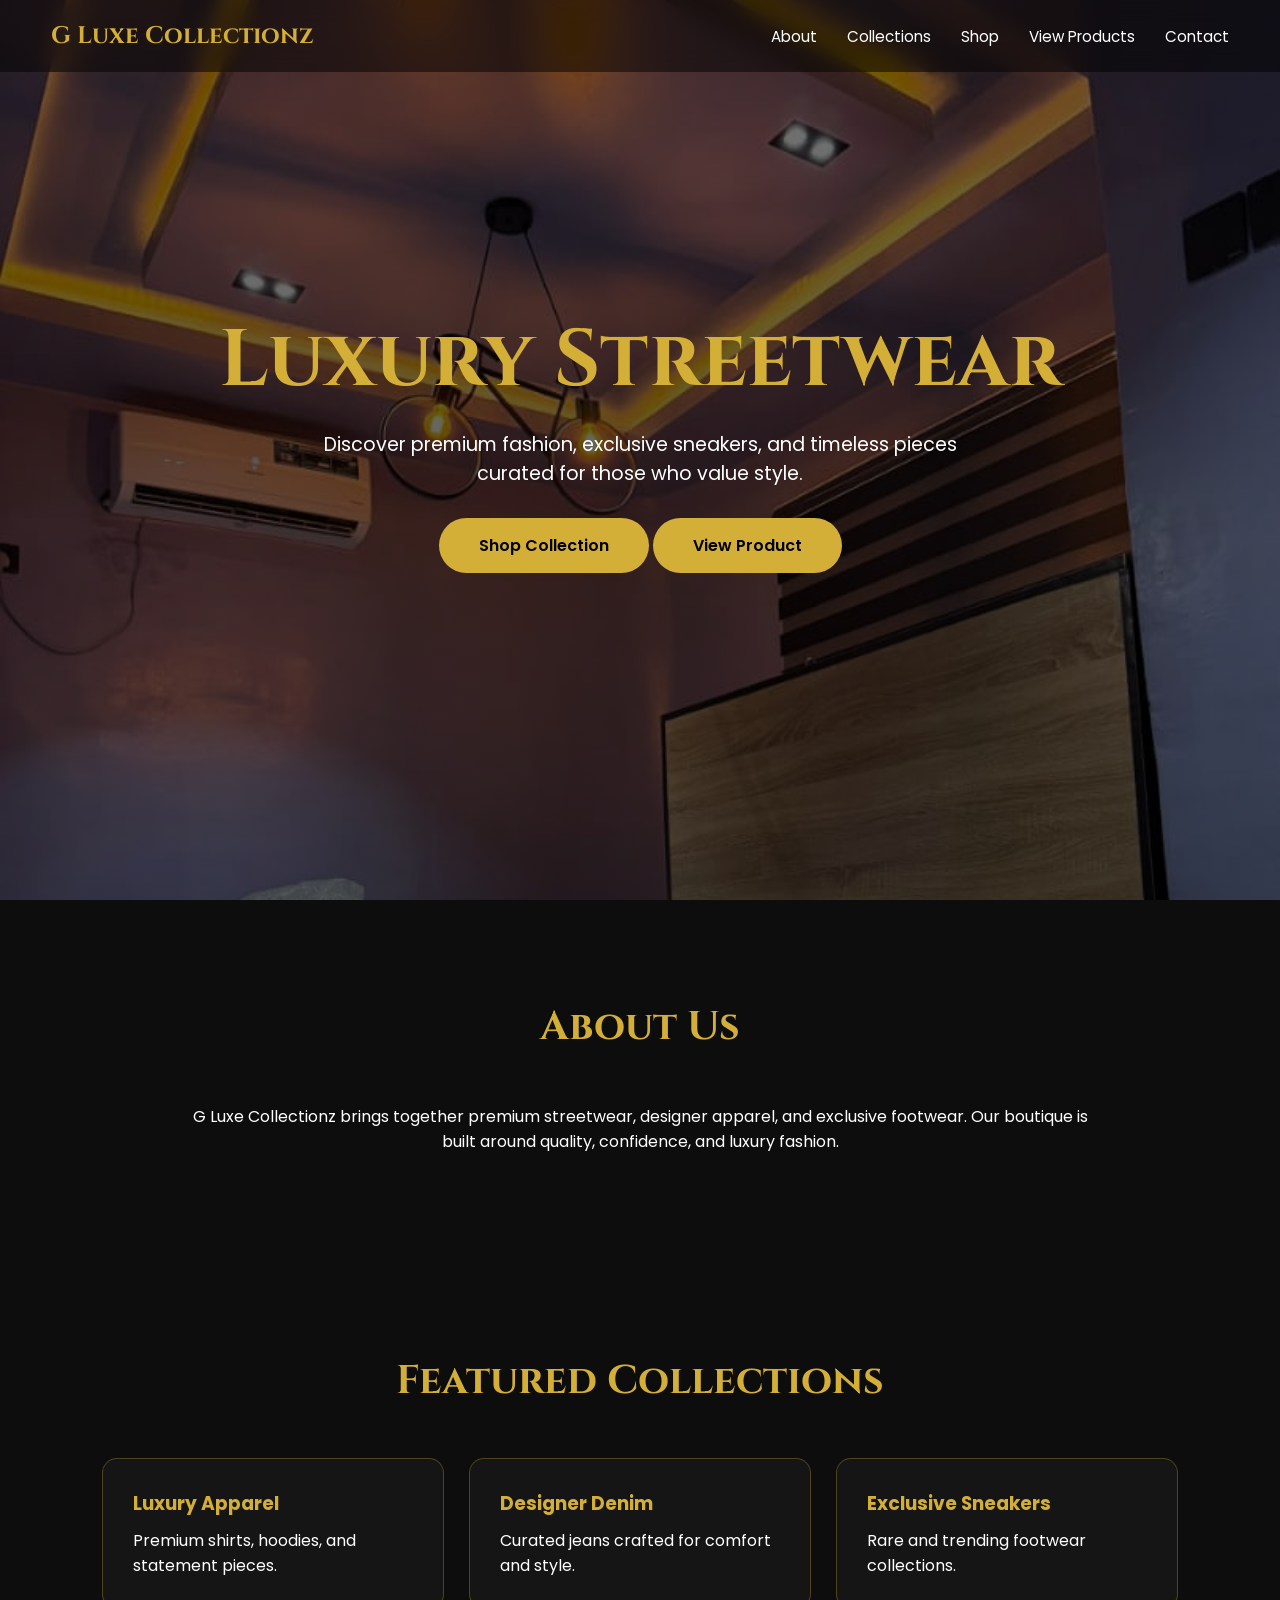
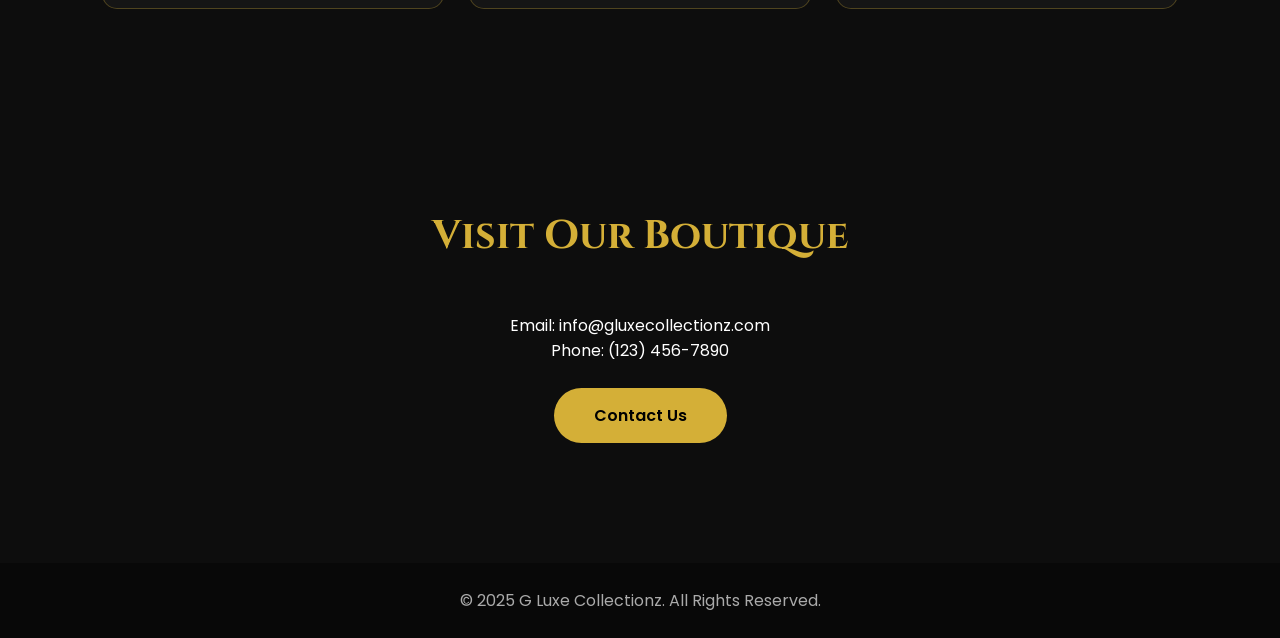
<file: index.html>
<!DOCTYPE html>
<html lang="en">
<head>
<meta charset="UTF-8">
<meta name="viewport" content="width=device-width, initial-scale=1.0">
<title>G Luxe Collectionz</title>

<link href="https://fonts.googleapis.com/css2?family=Cinzel:wght@400;600&family=Poppins:wght@300;400;500;600&display=swap" rel="stylesheet">
<link rel="stylesheet" href="https://cdnjs.cloudflare.com/ajax/libs/font-awesome/6.5.1/css/all.min.css">

<link rel="stylesheet" href="styles.css">

<style>
    .mobile-menu-home {
        position: fixed;
        left: 0;
        top: 0;
        width: 100%;
        height: 100vh;
        background: rgba(0, 0, 0, 0.95);
        z-index: 40;
        display: none;
        flex-direction: column;
        padding-top: 80px;
    }
    
    .mobile-menu-home.active {
        display: flex;
    }
    
    .mobile-menu-home a {
        padding: 16px 24px;
        border-bottom: 1px solid rgba(212, 175, 55, 0.1);
        font-size: 16px;
        color: white;
        text-decoration: none;
        transition: all 0.3s;
    }
    
    .mobile-menu-home a:hover {
        background: rgba(212, 175, 55, 0.1);
        color: #d4af37;
    }
</style>
</head>
<body>

<!-- Mobile Menu -->
<div id="mobileMen" class="mobile-menu-home">
    <a href="#about">About</a>
    <a href="#collections">Collections</a>
    <a href="product.html">Shop</a>
    <a href="cloth.html">View Products</a>
    <a href="#contact">Contact</a>
</div>

<header>
    <div class="logo">G Luxe Collectionz</div>

    <nav id="navMenu">
        <a href="#about">About</a>
        <a href="#collections">Collections</a>
        <a href="product.html">Shop</a>
        <a href="cloth.html">View Products</a>
        <a href="#contact">Contact</a>
    </nav>

    <!-- Hamburger Menu -->
    <button onclick="toggleMobileMenu()" class="hamburger-menu" id="hamburgerBtn">
        <span></span>
        <span></span>
        <span></span>
    </button>
</header>

<section class="hero">
    <div class="hero-content">
        <h1>Luxury Streetwear</h1>
        <p>
            Discover premium fashion, exclusive sneakers,
            and timeless pieces curated for those who value style.
        </p>
        <a href="product.html" class="btn">Shop Collection</a>
        <a href="cloth.html" class="btn">View Product</a>
    </div>
</section>

<section id="about">
    <h2 class="section-title">About Us</h2>
    <div class="about">
        <p>
            G Luxe Collectionz brings together premium streetwear,
            designer apparel, and exclusive footwear. Our boutique
            is built around quality, confidence, and luxury fashion.
        </p>
    </div>
</section>

<section id="collections">
    <h2 class="section-title">Featured Collections</h2>

    <div class="collections">

        <div class="card">
            <h3>Luxury Apparel</h3>
            <p>Premium shirts, hoodies, and statement pieces.</p>
        </div>

        <div class="card">
            <h3>Designer Denim</h3>
            <p>Curated jeans crafted for comfort and style.</p>
        </div>

        <div class="card">
            <h3>Exclusive Sneakers</h3>
            <p>Rare and trending footwear collections.</p>
        </div>

    </div>
</section>

<section id="contact">
    <h2 class="section-title">Visit Our Boutique</h2>

    <div class="contact">
        <p>Email: info@gluxecollectionz.com</p>
        <p>Phone: (123) 456-7890</p>
        <br>
        <a href="#" class="btn">Contact Us</a>
    </div>
</section>

<footer>
    © 2025 G Luxe Collectionz. All Rights Reserved.
</footer>

<script>
    function toggleMobileMenu() {
        const menu = document.getElementById('mobileMen');
        const hamburger = document.getElementById('hamburgerBtn');
        menu.classList.toggle('active');
        hamburger.classList.toggle('active');
    }

    // Close mobile menu when clicking a link
    document.addEventListener('DOMContentLoaded', function() {
        const mobileMenuLinks = document.querySelectorAll('.mobile-menu-home a');
        mobileMenuLinks.forEach(link => {
            link.addEventListener('click', function() {
                toggleMobileMenu();
            });
        });

        // Close menu on Escape key
        document.addEventListener('keydown', function(e) {
            if (e.key === "Escape") {
                const menu = document.getElementById('mobileMen');
                if (menu.classList.contains('active')) toggleMobileMenu();
            }
        });
    });
</script>

</body>
</html>
</file>
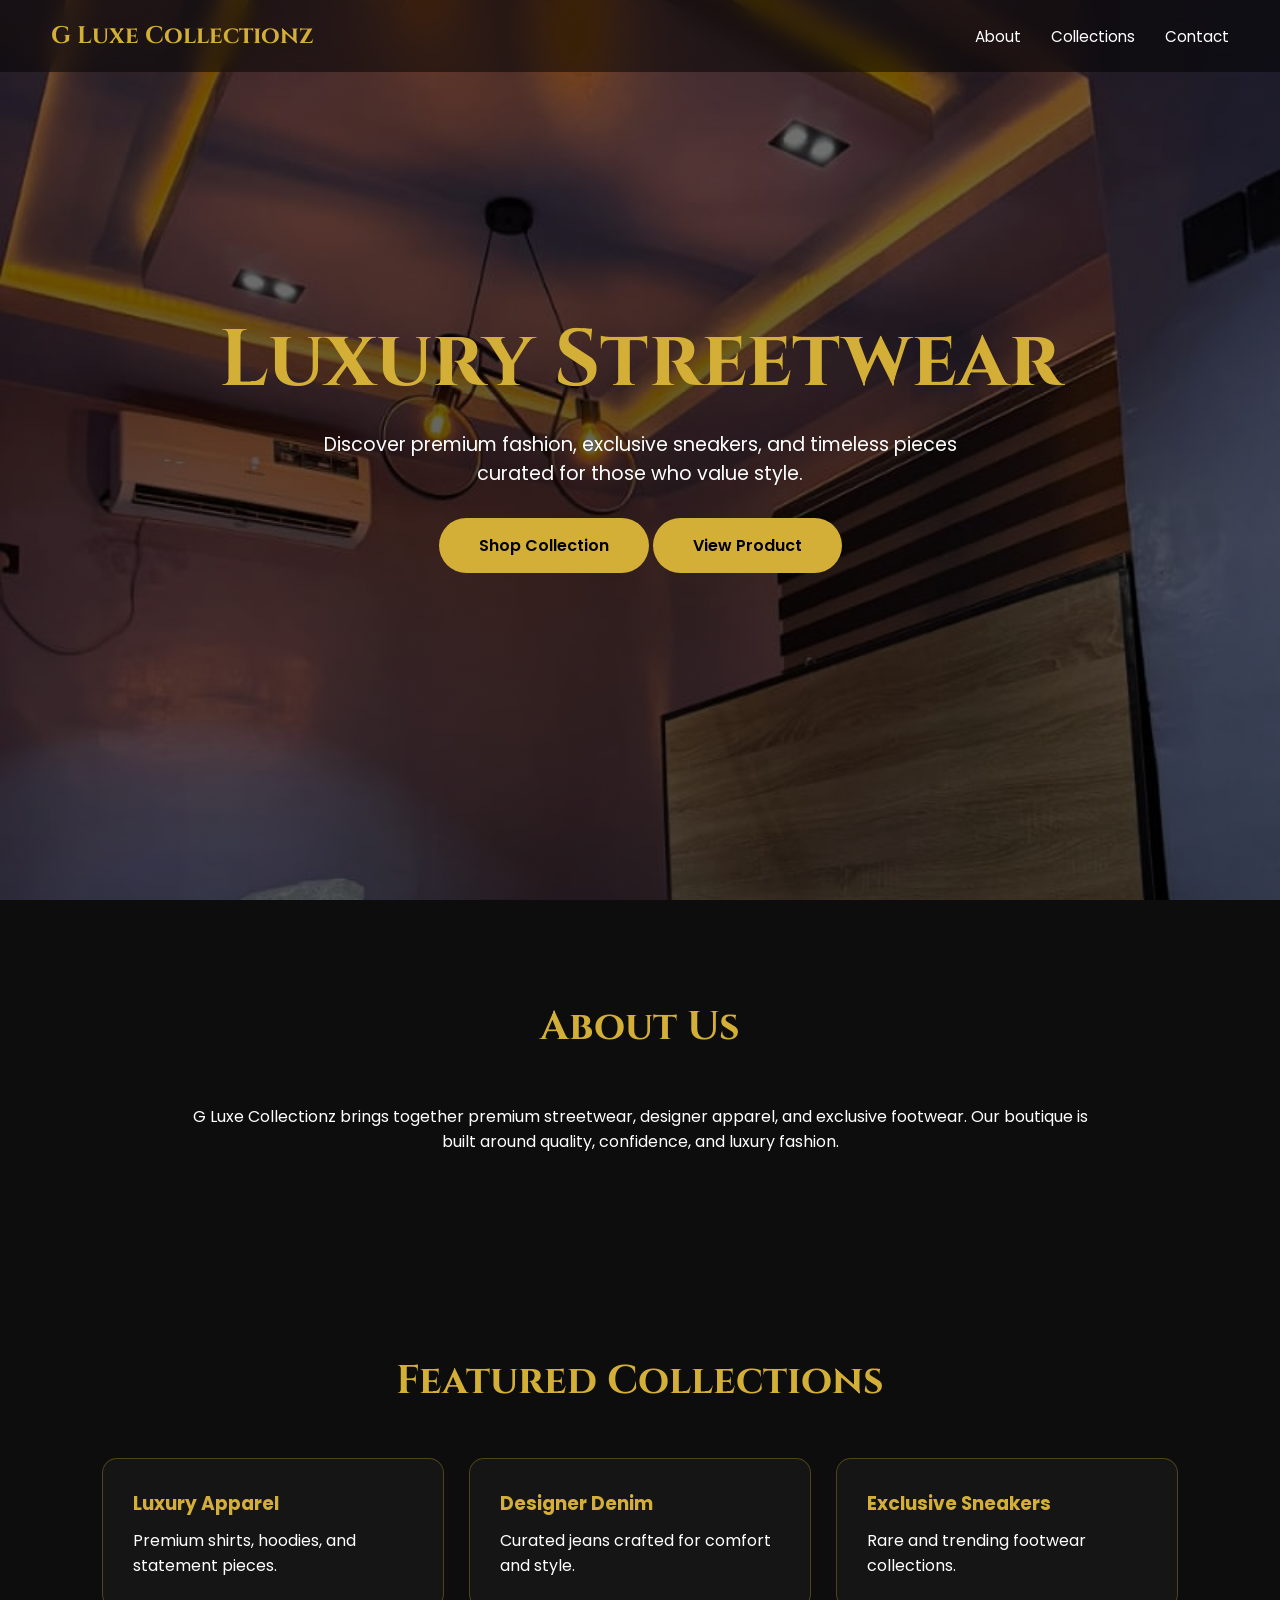
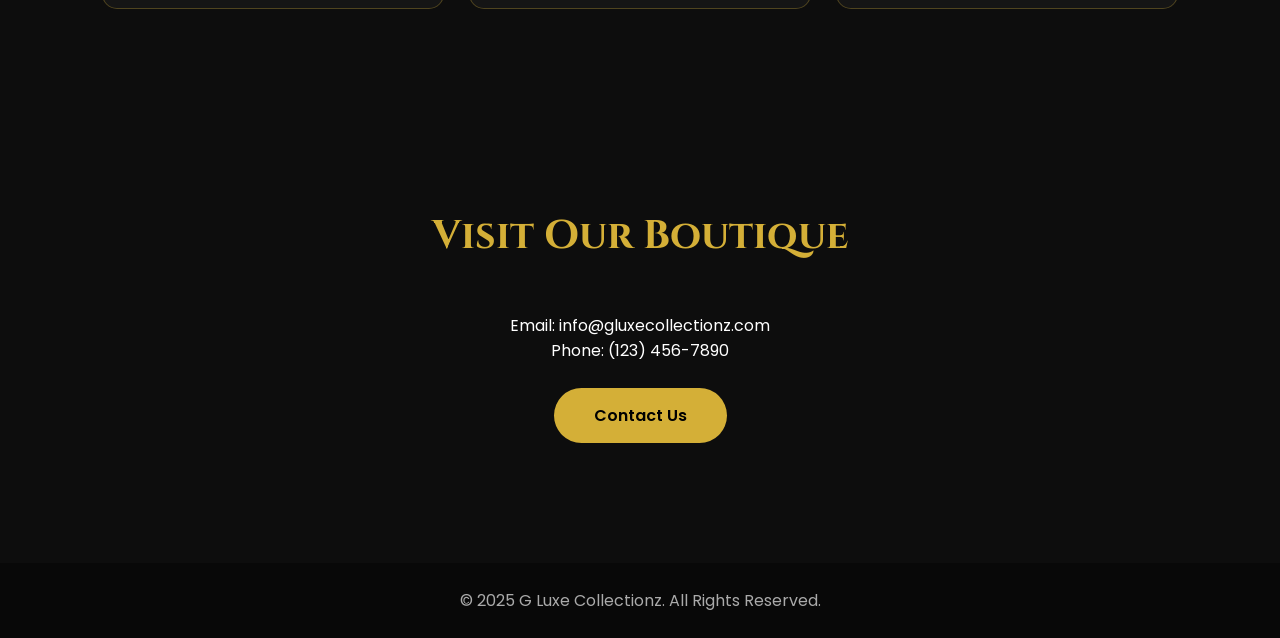
<file: dev.html>
<!DOCTYPE html>
<html lang="en">
<head>
<meta charset="UTF-8">
<meta name="viewport" content="width=device-width, initial-scale=1.0">
<title>G Luxe Collectionz</title>

<link href="https://fonts.googleapis.com/css2?family=Cinzel:wght@400;600&family=Poppins:wght@300;400;500;600&display=swap" rel="stylesheet">

<link rel="stylesheet" href="styles.css">
</head>
<body>

<header>
    <div class="logo">G Luxe Collectionz</div>

    <nav>
        <a href="#about">About</a>
        <a href="#collections">Collections</a>
        <a href="#contact">Contact</a>
        

        
    </nav>
</header>

<section class="hero">
    <div class="hero-content">
        <h1>Luxury Streetwear</h1>
        <p>
            Discover premium fashion, exclusive sneakers,
            and timeless pieces curated for those who value style.
        </p>
        <a href="product.html" class="btn">Shop Collection</a>
        <a href="cloth.html" class="btn">
    View Product
    </a>
        

    </div>
</section>

<section id="about">
    <h2 class="section-title">About Us</h2>
    <div class="about">
        <p>
            G Luxe Collectionz brings together premium streetwear,
            designer apparel, and exclusive footwear. Our boutique
            is built around quality, confidence, and luxury fashion.
        </p>
    </div>
</section>

<section id="collections">
    <h2 class="section-title">Featured Collections</h2>

    <div class="collections">

        <div class="card">
            <h3>Luxury Apparel</h3>
            <p>Premium shirts, hoodies, and statement pieces.</p>
            
        </div>

        <div class="card">
            <h3>Designer Denim</h3>
            <p>Curated jeans crafted for comfort and style.</p>
        </div>

        <div class="card">
            <h3>Exclusive Sneakers</h3>
            <p>Rare and trending footwear collections.</p>
        </div>

    </div>
</section>

<section id="contact">
    <h2 class="section-title">Visit Our Boutique</h2>

    <div class="contact">
        <p>Email: info@gluxecollectionz.com</p>
        <p>Phone: (123) 456-7890</p>
        <br>
        <a href="#" class="btn">Contact Us</a>
    </div>
</section>

<footer>
    © 2025 G Luxe Collectionz. All Rights Reserved.
</footer>

</body>
</html>
</file>
<file: styles.css>
*{
    margin:0;
    padding:0;
    box-sizing:border-box;
}

body{
    font-family:'Poppins',sans-serif;
    background:#0d0d0d;
    color:white;
}

header{
    position:fixed;
    top:0;
    width:100%;
    padding:20px 4%;
    display:flex;
    justify-content:space-between;
    align-items:center;
    z-index:1000;
    background:rgba(0,0,0,0.5);
    backdrop-filter:blur(10px);
}

.logo{
    font-family:'Cinzel',serif;
    font-size:1.5rem;
    color:#d4af37;
    font-weight:bold;
}

nav{
    display:flex;
    gap:30px;
}

nav a{
    text-decoration:none;
    color:white;
    transition:0.3s;
    font-size:0.95rem;
}

nav a:hover{
    color:#d4af37;
}

.hero{
    height:100vh;
    background:
    linear-gradient(rgba(0,0,0,.55),rgba(0,0,0,.65)),
    url("store-bg.jpg");
    background-size:cover;
    background-position:top;
    background-repeat: no-repeat;
    background-attachment: fixed;
    display:flex;
    align-items:center;
    justify-content:center;
    text-align:center;
    padding:20px;
}

.hero-content h1{
    font-family:'Cinzel',serif;
    font-size:5rem;
    color:#d4af37;
    margin-bottom:15px;
}

.hero-content p{
    font-size:1.2rem;
    max-width:650px;
    margin:auto;
    margin-bottom:30px;
}

.btn{
    display:inline-block;
    padding:15px 40px;
    background:#d4af37;
    color:black;
    text-decoration:none;
    border-radius:30px;
    font-weight:600;
    transition:.3s;
    margin-bottom: 20px;
}

.btn:hover{
    transform:translateY(-3px);
    background:white;
}

section{
    padding:100px 8%;
}

.section-title{
    text-align:center;
    font-family:'Cinzel',serif;
    color:#d4af37;
    margin-bottom:50px;
    font-size:2.5rem;
}

.about{
    text-align:center;
    max-width:900px;
    margin:auto;
}

.collections{
    display:grid;
    grid-template-columns:repeat(auto-fit,minmax(250px,1fr));
    gap:25px;
}
.shop-btn{
    display:block;
    text-align:center;
    text-decoration:none;
    padding:12px;
    background:#d4af37;
    color:black;
    font-weight:600;
    border-radius:8px;
}
.card{
    background:#151515;
    border:1px solid rgba(212,175,55,.3);
    padding:30px;
    border-radius:15px;
    transition:.3s;
}

.card:hover{
    transform:translateY(-8px);
    border-color:#d4af37;
}

.card h3{
    color:#d4af37;
    margin-bottom:10px;
}

.contact{
    text-align:center;
}

footer{
    text-align:center;
    padding:25px;
    background:#080808;
    color:#aaa;
}

/* Mobile Menu Styles */
.mobile-menu {
    position: fixed;
    left: 0;
    top: 0;
    width: 100%;
    height: 100vh;
    background: rgba(0, 0, 0, 0.95);
    z-index: 40;
    display: none;
    flex-direction: column;
    padding-top: 80px;
}

.mobile-menu.active {
    display: flex;
}

.mobile-menu a {
    padding: 16px 24px;
    border-bottom: 1px solid rgba(212, 175, 55, 0.1);
    font-size: 16px;
    color: white;
    text-decoration: none;
    transition: all 0.3s;
}

.mobile-menu a:hover {
    background: rgba(212, 175, 55, 0.1);
    color: #d4af37;
}

.hamburger-menu {
    display: none;
    flex-direction: column;
    cursor: pointer;
    gap: 5px;
}

.hamburger-menu.active span:nth-child(1) {
    transform: rotate(45deg) translate(8px, 8px);
}

.hamburger-menu.active span:nth-child(2) {
    opacity: 0;
}

.hamburger-menu.active span:nth-child(3) {
    transform: rotate(-45deg) translate(8px, -8px);
}

.hamburger-menu span {
    width: 24px;
    height: 2px;
    background: #d4af37;
    transition: all 0.3s;
    border-radius: 2px;
}

/* ===== Shared utility styles ===== */
.page-header {
    position: fixed;
    top: 0;
    width: 100%;
    padding: 20px 8%;
    display: flex;
    justify-content: space-between;
    align-items: center;
    z-index: 1000;
    background: rgba(0, 0, 0, 0.5);
    backdrop-filter: blur(10px);
}

.page-spacer {
    height: 100px;
}

/* ===== Cloth page ===== */
.page-hero {
    min-height: 55vh;
    background:
        linear-gradient(rgba(0,0,0,.6), rgba(0,0,0,.75)),
        url("boutique.jpg");
    background-size: cover;
    background-position: center;
    display: flex;
    align-items: center;
    justify-content: center;
    text-align: center;
    padding: 120px 8% 80px;
}

.page-hero-content h1 {
    font-family: 'Cinzel', serif;
    font-size: 4rem;
    color: #d4af37;
    margin-bottom: 15px;
}

.page-hero-content p {
    max-width: 700px;
    margin: 0 auto 25px;
    font-size: 1.1rem;
    line-height: 1.8;
    color: #e8e8e8;
}

.breadcrumb {
    color: #aaa;
    font-size: 0.95rem;
    margin-bottom: 12px;
}

.filter-bar {
    display: flex;
    flex-wrap: wrap;
    gap: 15px;
    justify-content: space-between;
    align-items: center;
    margin-bottom: 35px;
    padding: 18px;
    background: #151515;
    border: 1px solid rgba(212, 175, 55, 0.2);
    border-radius: 16px;
}

.filter-bar select,
.filter-bar input {
    background: #0f0f0f;
    color: white;
    border: 1px solid rgba(212, 175, 55, 0.25);
    padding: 12px 14px;
    border-radius: 10px;
    outline: none;
    min-width: 180px;
}

.filter-bar input::placeholder {
    color: #888;
}

.products-section {
    padding: 90px 8%;
}

.products-grid {
    display: grid;
    grid-template-columns: repeat(auto-fit, minmax(230px, 1fr));
    gap: 25px;
}

.product-card {
    background: #151515;
    border: 1px solid rgba(212, 175, 55, 0.18);
    border-radius: 18px;
    overflow: hidden;
    transition: 0.3s ease;
}

.product-card:hover {
    transform: translateY(-8px);
    border-color: #d4af37;
}

.product-image {
    width: 100%;
    height: 280px;
    object-fit: cover;
    display: block;
}

.product-info {
    padding: 20px;
}

.product-info h3 {
    font-size: 1.15rem;
    color: #fff;
    margin-bottom: 8px;
}

.product-info p {
    color: #bdbdbd;
    font-size: 0.95rem;
    line-height: 1.6;
    margin-bottom: 12px;
}

.price-row {
    display: flex;
    justify-content: space-between;
    align-items: center;
    margin-bottom: 15px;
}

.price {
    color: #d4af37;
    font-weight: 700;
    font-size: 1.1rem;
}

.badge {
    display: inline-block;
    padding: 6px 10px;
    border-radius: 999px;
    background: rgba(212, 175, 55, 0.12);
    color: #d4af37;
    font-size: 0.8rem;
    border: 1px solid rgba(212, 175, 55, 0.25);
}

.product-actions {
    display: flex;
    gap: 12px;
}

.product-actions .btn {
    flex: 1;
    text-align: center;
    padding: 12px 16px;
    margin-bottom: 0;
}

.secondary-btn {
    display: inline-block;
    padding: 12px 16px;
    border: 1px solid rgba(212, 175, 55, 0.35);
    color: white;
    text-decoration: none;
    border-radius: 30px;
    text-align: center;
    transition: 0.3s;
}

.secondary-btn:hover {
    background: rgba(212, 175, 55, 0.1);
    border-color: #d4af37;
}

/* ===== Dev page ===== */
.dev-page {
    min-height: 100vh;
    padding: 140px 8% 80px;
    text-align: center;
    background:
        linear-gradient(rgba(0,0,0,.55), rgba(0,0,0,.75)),
        url("boutique.jpg");
    background-size: cover;
    background-position: center;
}

.dev-box {
    max-width: 700px;
    margin: 0 auto;
    padding: 40px;
    background: rgba(21, 21, 21, 0.9);
    border: 1px solid rgba(212, 175, 55, 0.2);
    border-radius: 20px;
}

.dev-box h1 {
    font-family: 'Cinzel', serif;
    color: #d4af37;
    margin-bottom: 15px;
    font-size: 3rem;
}

.dev-box p {
    color: #e6e6e6;
    line-height: 1.8;
    margin-bottom: 25px;
}

/* ===== RESPONSIVE DESIGN ===== */

/* Tablets (768px and below) */
@media (max-width: 768px) {
    header {
        padding: 15px 4%;
    }

    .logo {
        font-size: 1.2rem;
    }

    nav {
        display: none;
        gap: 20px;
    }

    nav a {
        font-size: 0.85rem;
    }

    .hamburger-menu {
        display: flex;
    }

    .hero-content h1 {
        font-size: 3rem;
    }

    .hero-content p {
        font-size: 1rem;
    }

    .btn {
        padding: 12px 30px;
        font-size: 0.95rem;
        margin-bottom: 15px;
    }

    section {
        padding: 60px 4%;
    }

    .section-title {
        font-size: 1.8rem;
        margin-bottom: 30px;
    }

    .collections {
        grid-template-columns: 1fr;
    }

    .page-hero {
        padding: 80px 4% 50px;
    }

    .page-hero-content h1 {
        font-size: 2.4rem;
    }

    .page-hero-content p {
        font-size: 1rem;
    }

    .filter-bar {
        flex-direction: column;
        align-items: stretch;
    }

    .filter-bar select,
    .filter-bar input {
        min-width: 100%;
    }

    .products-section {
        padding: 60px 4%;
    }

    .products-grid {
        grid-template-columns: repeat(auto-fit, minmax(150px, 1fr));
        gap: 15px;
    }

    .product-actions {
        flex-direction: column;
    }

    .dev-page {
        padding: 100px 4% 60px;
    }

    .dev-box {
        padding: 30px;
    }

    .dev-box h1 {
        font-size: 2.4rem;
    }
}

/* Mobile devices (480px and below) */
@media (max-width: 480px) {
    header {
        padding: 12px 3%;
    }

    .logo {
        font-size: 1rem;
    }

    .hero {
        padding: 15px;
    }

    .hero-content h1 {
        font-size: 2rem;
    }

    .hero-content p {
        font-size: 0.9rem;
    }

    .btn {
        padding: 10px 20px;
        font-size: 0.85rem;
        margin-bottom: 10px;
    }

    section {
        padding: 40px 3%;
    }

    .section-title {
        font-size: 1.5rem;
        margin-bottom: 20px;
    }

    .about {
        font-size: 0.95rem;
    }

    .card {
        padding: 20px;
    }

    .page-hero {
        padding: 60px 3% 40px;
    }

    .page-hero-content h1 {
        font-size: 1.8rem;
    }

    .page-hero-content p {
        font-size: 0.9rem;
    }

    .products-section {
        padding: 40px 3%;
    }

    .products-grid {
        grid-template-columns: 1fr;
        gap: 12px;
    }

    .product-image {
        height: 200px;
    }

    .product-info {
        padding: 15px;
    }

    .product-info h3 {
        font-size: 1rem;
    }

    .product-info p {
        font-size: 0.85rem;
    }

    .dev-page {
        padding: 80px 3% 40px;
    }

    .dev-box {
        padding: 20px;
    }

    .dev-box h1 {
        font-size: 1.8rem;
    }

    .dev-box p {
        font-size: 0.9rem;
    }

    footer {
        padding: 15px;
        font-size: 0.8rem;
    }
}
</file>
